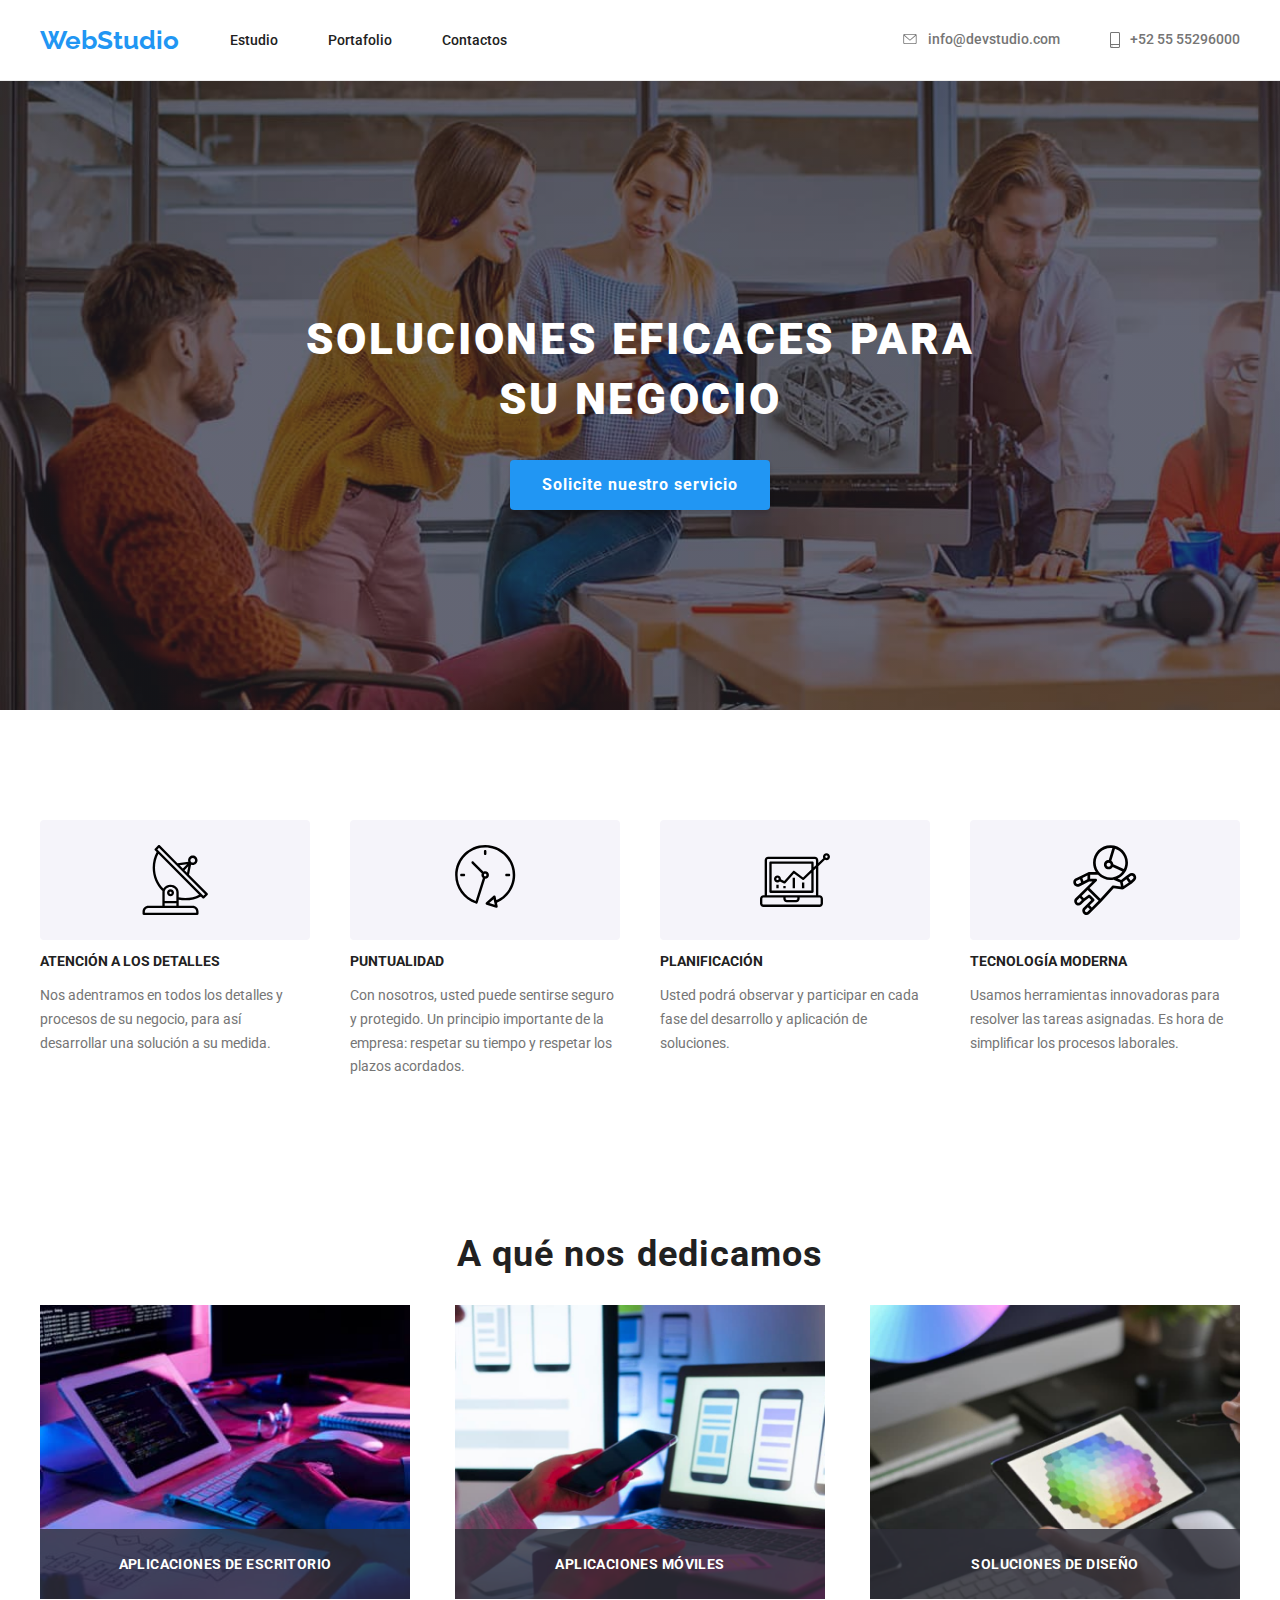
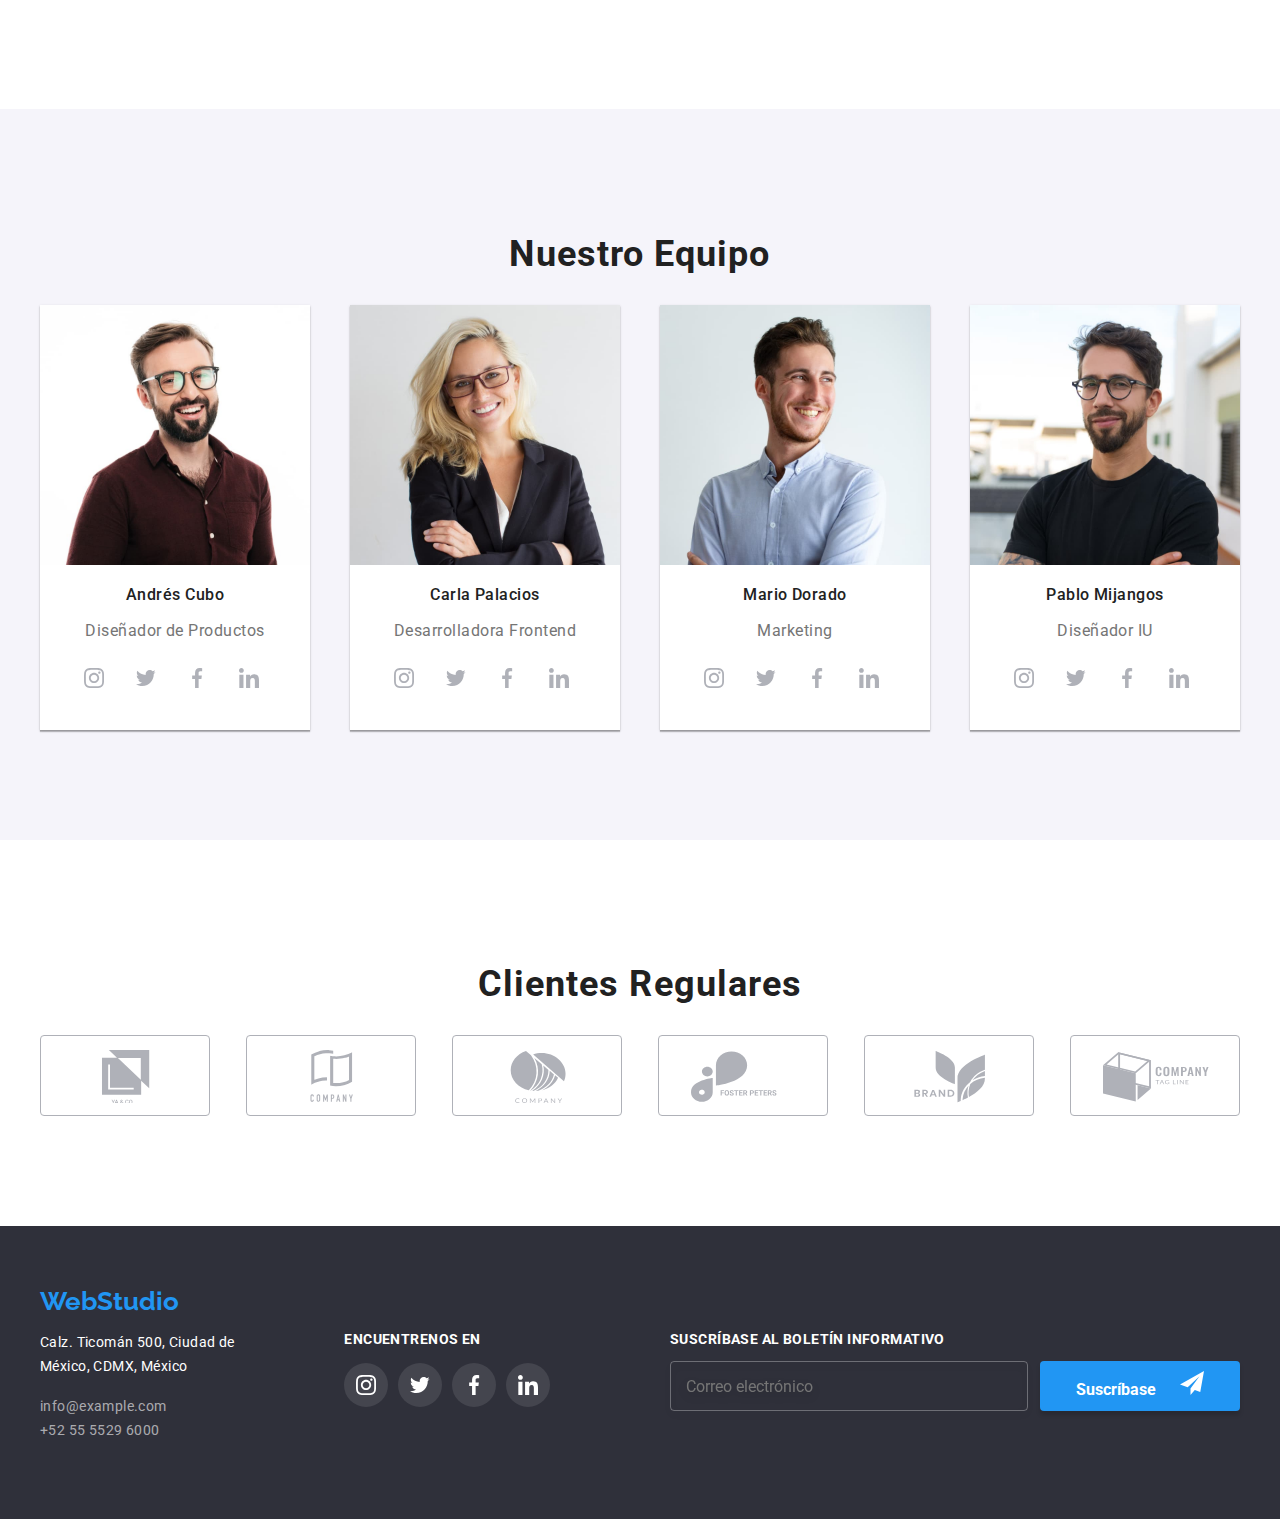
<file: index.html>
<!DOCTYPE html>
<html lang="es">
  <head>
    <meta charset="UTF-8" />
    <meta http-equiv="X-UA-Compatible" content="IE=edge" />
    <meta name="viewport" content="width=device-width, initial-scale=1.0" />
    <title>Studio</title>
    <!-- Normalizador de estilos -->
    <link
      rel="stylesheet"
      href="https://cdnjs.cloudflare.com/ajax/libs/modern-normalize/1.0.0/modern-normalize.min.css"
    />
    <!-- Google Fonts -->
    <link
      href="https://fonts.googleapis.com/css2?family=Raleway:ital,wght@0,700;1,700&family=Roboto:ital,wght@0,400;0,500;0,700;0,900;1,400;1,500;1,700;1,900&display=swap"
      rel="stylesheet"
    />
    <!-- Hoja de estilos -->
    <link rel="stylesheet" href="./css/styles.css" />
  </head>

  <body>
    <header class="header-section">
      <!-- Encabezado de la página -->
      <div class="container headline">
        <a class="logo" href="/">WebStudio</a>
        <nav>
          <!-- Sección de navegación principal -->
          <ul class="header-list">
            <li>
              <a href="index.html">Estudio</a>
            </li>
            <li>
              <a href="portfolio.html">Portafolio</a>
            </li>
            <li>
              <a href="/contactos">Contactos</a>
            </li>
          </ul>
        </nav>
        <div>
          <!-- Sección de contactos en el encabezado -->
          <ul class="contact-list">
            <li>
              <a class="contact" href="mailto:info@devstudio.com">
                <div>
                  <svg class="email">
                    <use href="./images/icons.svg#icon-email"></use>
                  </svg>
                </div>
                info@devstudio.com
              </a>
            </li>
            <li>
              <a class="contact" href="tel:+525555296000">
                <div>
                  <svg class="phone">
                    <use href="./images/icons.svg#icon-phone"></use>
                  </svg>
                </div>
                +52 55 55296000
              </a>
            </li>
          </ul>
        </div>
      </div>
    </header>

    <main>
      <!-- Contenido de la página -->
      <div class="initial-section">
        <div class="container">
          <!-- Sección inicial -->
          <h1 class="initial-section-title">
            SOLUCIONES EFICACES PARA <br />
            SU NEGOCIO
          </h1>
          <button class="initial-section-button" type="button" data-modal-open>
            Solicite nuestro servicio
          </button>
          <div class="backdrop is-hidden" data-modal>
            <div class="modal">
              <button class="close-btn" type="button" data-modal-close>
                X
              </button>
              <form class="sign-form" name="sign-up">
                <p class="form__title">
                  Deje sus datos, nos contactaremos con usted
                </p>
                <label class="form__label">
                  Nombre
                  <div class="input-container">
                    <svg class="form__icon user">
                      <use href="./images/icons.svg#icon-person"></use>
                    </svg>
                    <input
                      class="form__input"
                      type="text"
                      name="Nombre"
                      required
                    />
                  </div>
                </label>
                <label class="form__label">
                  Teléfono
                  <div class="input-container">
                    <svg class="form__icon telephone">
                      <use href="./images/icons.svg#icon-telephone"></use>
                    </svg>
                    <input
                      class="form__input"
                      type="tel"
                      name="Teléfono"
                      required
                    />
                  </div>
                </label>
                <label class="form__label">
                  E-mail
                  <div class="input-container">
                    <svg class="form__icon envelope">
                      <use href="./images/icons.svg#icon-envelope"></use>
                    </svg>
                    <input
                      class="form__input"
                      type="email"
                      name="E-mail"
                      required
                    />
                  </div>
                </label>
                <label class="form__label">
                  Comentarios
                  <textarea
                    class="form__comment"
                    name="Comentarios"
                    rows="4"
                    placeholder="Introduzca el texto"
                    required
                  >
                  </textarea>
                </label>
                <label class="form__checkbox">
                  <input
                    type="checkbox"
                    name="check"
                    value="Estoy de acuerdo con el boletín informativo y acepto los Términos y Condiciones"
                    required
                  />
                  <p class="checkbox__text">
                    Estoy de acuerdo con el boletín informativo y acepto los
                    Términos y Condiciones
                  </p>
                </label>
                <button class="form__send" type="submit">Enviar</button>
              </form>
            </div>
          </div>
        </div>
      </div>

      <section class="about-us-section">
        <div class="container">
          <!-- Sección de valores corporativos -->
          <ul>
            <li>
              <div>
                <div class="about-us-container">
                  <svg class="about-us-icon">
                    <use href="./images/icons.svg#icon-about-us-1"></use>
                  </svg>
                </div>
                <p class="about-us-titles">ATENCIÓN A LOS DETALLES</p>
                <p class="about-us-text">
                  Nos adentramos en todos los detalles y procesos de su negocio,
                  para así desarrollar una solución a su medida.
                </p>
              </div>
            </li>
            <li>
              <div>
                <div class="about-us-container">
                  <svg class="about-us-icon">
                    <use href="./images/icons.svg#icon-about-us-2"></use>
                  </svg>
                </div>
                <p class="about-us-titles">PUNTUALIDAD</p>
                <p class="about-us-text">
                  Con nosotros, usted puede sentirse seguro y protegido. Un
                  principio importante de la empresa: respetar su tiempo y
                  respetar los plazos acordados.
                </p>
              </div>
            </li>
            <li>
              <div>
                <div class="about-us-container">
                  <svg class="about-us-icon">
                    <use href="./images/icons.svg#icon-about-us-3"></use>
                  </svg>
                </div>
                <p class="about-us-titles">PLANIFICACIÓN</p>
                <p class="about-us-text">
                  Usted podrá observar y participar en cada fase del desarrollo
                  y aplicación de soluciones.
                </p>
              </div>
            </li>
            <li>
              <div>
                <div class="about-us-container">
                  <svg class="about-us-icon">
                    <use href="./images/icons.svg#icon-about-us-4"></use>
                  </svg>
                </div>
                <p class="about-us-titles">TECNOLOGÍA MODERNA</p>
                <p class="about-us-text">
                  Usamos herramientas innovadoras para resolver las tareas
                  asignadas. Es hora de simplificar los procesos laborales.
                </p>
              </div>
            </li>
          </ul>
        </div>
      </section>

      <section class="services-section">
        <div class="container">
          <!-- Sección a qué nos dedicamos -->
          <h2 class="section-title">A qué nos dedicamos</h2>
          <ul class="services-section-list">
            <li>
              <div class="thumb">
                <img
                  src="./images/box-1.jpg"
                  alt="Tablet y teclado sobre escritorio"
                  width="370"
                  height="294"
                />
                <p class="text">aplicaciones de escritorio</p>
              </div>
            </li>
            <li>
              <div class="thumb">
                <img
                  src="./images/box-2.jpg"
                  alt="Laptop y celular sobre escritorio"
                  width="370"
                  height="294"
                />
                <p class="text">aplicaciones móviles</p>
              </div>
            </li>
            <li>
              <div class="thumb">
                <img
                  src="./images/box-3.jpg"
                  alt="Tablet y cpu sobre escritorio"
                  width="370"
                  height="294"
                />
                <p class="text">soluciones de diseño</p>
              </div>
            </li>
          </ul>
        </div>
      </section>

      <section class="team-section">
        <div class="container">
          <!-- Sección de presentación del equipo -->
          <h2 class="section-title">Nuestro Equipo</h2>
          <ul class="team-section-list">
            <li>
              <div>
                <img
                  src="./images/team-picture-1.jpg"
                  alt="Foto de Andrés Cubo, diseñador de productos"
                  width="270"
                  height="260"
                />
                <p class="team-name">Andrés Cubo</p>
                <p class="team-job">Diseñador de Productos</p>
                <ul class="social-link-list">
                  <li>
                    <div class="social-link-box">
                      <svg class="social-link">
                        <use href="./images/icons.svg#icon-instagram"></use>
                      </svg>
                    </div>
                  </li>
                  <li>
                    <div class="social-link-box">
                      <svg class="social-link">
                        <use href="./images/icons.svg#icon-twitter"></use>
                      </svg>
                    </div>
                  </li>
                  <li>
                    <div class="social-link-box">
                      <svg class="social-link">
                        <use href="./images/icons.svg#icon-facebook"></use>
                      </svg>
                    </div>
                  </li>
                  <li>
                    <div class="social-link-box">
                      <svg class="social-link">
                        <use href="./images/icons.svg#icon-linkedin"></use>
                      </svg>
                    </div>
                  </li>
                </ul>
              </div>
            </li>
            <li>
              <div>
                <img
                  src="./images/team-picture-2.jpg"
                  alt="Foto de Carla Palacios, desarrolladora Frontend"
                  width="270"
                  height="260"
                />
                <p class="team-name">Carla Palacios</p>
                <p class="team-job">Desarrolladora Frontend</p>
                <ul class="social-link-list">
                  <li>
                    <div class="social-link-box">
                      <svg class="social-link">
                        <use href="./images/icons.svg#icon-instagram"></use>
                      </svg>
                    </div>
                  </li>
                  <li>
                    <div class="social-link-box">
                      <svg class="social-link">
                        <use href="./images/icons.svg#icon-twitter"></use>
                      </svg>
                    </div>
                  </li>
                  <li>
                    <div class="social-link-box">
                      <svg class="social-link">
                        <use href="./images/icons.svg#icon-facebook"></use>
                      </svg>
                    </div>
                  </li>
                  <li>
                    <div class="social-link-box">
                      <svg class="social-link">
                        <use href="./images/icons.svg#icon-linkedin"></use>
                      </svg>
                    </div>
                  </li>
                </ul>
              </div>
            </li>
            <li>
              <div>
                <img
                  src="./images/team-picture-3.jpg"
                  alt="Foto de Mario Dorado, marketing"
                  width="270"
                  height="260"
                />
                <p class="team-name">Mario Dorado</p>
                <p class="team-job">Marketing</p>
                <ul class="social-link-list">
                  <li>
                    <div class="social-link-box">
                      <svg class="social-link">
                        <use href="./images/icons.svg#icon-instagram"></use>
                      </svg>
                    </div>
                  </li>
                  <li>
                    <div class="social-link-box">
                      <svg class="social-link">
                        <use href="./images/icons.svg#icon-twitter"></use>
                      </svg>
                    </div>
                  </li>
                  <li>
                    <div class="social-link-box">
                      <svg class="social-link">
                        <use href="./images/icons.svg#icon-facebook"></use>
                      </svg>
                    </div>
                  </li>
                  <li>
                    <div class="social-link-box">
                      <svg class="social-link">
                        <use href="./images/icons.svg#icon-linkedin"></use>
                      </svg>
                    </div>
                  </li>
                </ul>
              </div>
            </li>
            <li>
              <div>
                <img
                  src="./images/team-picture-4.jpg"
                  alt="Foto de Pablo Mijangos, diseñador IU"
                  width="270"
                  height="260"
                />
                <p class="team-name">Pablo Mijangos</p>
                <p class="team-job">Diseñador IU</p>
                <ul class="social-link-list">
                  <li>
                    <div class="social-link-box">
                      <svg class="social-link">
                        <use href="./images/icons.svg#icon-instagram"></use>
                      </svg>
                    </div>
                  </li>
                  <li>
                    <div class="social-link-box">
                      <svg class="social-link">
                        <use href="./images/icons.svg#icon-twitter"></use>
                      </svg>
                    </div>
                  </li>
                  <li>
                    <div class="social-link-box">
                      <svg class="social-link">
                        <use href="./images/icons.svg#icon-facebook"></use>
                      </svg>
                    </div>
                  </li>
                  <li>
                    <div class="social-link-box">
                      <svg class="social-link">
                        <use href="./images/icons.svg#icon-linkedin"></use>
                      </svg>
                    </div>
                  </li>
                </ul>
              </div>
            </li>
          </ul>
        </div>
      </section>

      <section class="client-section">
        <div class="container">
          <!-- Sección de clientes -->
          <h2 class="section-title">Clientes Regulares</h2>
          <ul class="client-list">
            <li>
              <div class="client-container">
                <svg class="client-icon">
                  <use href="./images/icons.svg#icon-client-0"></use>
                </svg>
              </div>
            </li>
            <li>
              <div class="client-container">
                <svg class="client-icon">
                  <use href="./images/icons.svg#icon-client-1"></use>
                </svg>
              </div>
            </li>
            <li>
              <div class="client-container">
                <svg class="client-icon">
                  <use href="./images/icons.svg#icon-client-2"></use>
                </svg>
              </div>
            </li>
            <li>
              <div class="client-container">
                <svg class="client-icon">
                  <use href="./images/icons.svg#icon-client-3"></use>
                </svg>
              </div>
            </li>
            <li>
              <div class="client-container">
                <svg class="client-icon">
                  <use href="./images/icons.svg#icon-client-4"></use>
                </svg>
              </div>
            </li>
            <li>
              <div class="client-container">
                <svg class="client-icon">
                  <use href="./images/icons.svg#icon-client-5"></use>
                </svg>
              </div>
            </li>
          </ul>
        </div>
      </section>
    </main>

    <footer class="footer-section">
      <!-- Pie de página -->
      <div class="container ending">
        <a href="/" class="logo">WebStudio</a>
        <div class="footer-box">
          <address>
            <p class="footer-text">
              Calz. Ticomán 500, Ciudad de <br />
              México, CDMX, México <br />
            </p>
            <ul class="footer-list">
              <li><a href="mailto:info@example.com">info@example.com </a></li>
              <li><a href="tel:+525555296000">+52 55 5529 6000 </a></li>
            </ul>
          </address>

          <div class="social-media">
            <p class="text">encuentrenos en</p>
            <ul class="social-link-list footer-link-list">
              <li>
                <div class="social-link-box">
                  <svg class="social-link footer-fill">
                    <use href="./images/icons.svg#icon-instagram"></use>
                  </svg>
                </div>
              </li>
              <li>
                <div class="social-link-box">
                  <svg class="social-link footer-fill">
                    <use href="./images/icons.svg#icon-twitter"></use>
                  </svg>
                </div>
              </li>
              <li>
                <div class="social-link-box">
                  <svg class="social-link footer-fill">
                    <use href="./images/icons.svg#icon-facebook"></use>
                  </svg>
                </div>
              </li>
              <li>
                <div class="social-link-box">
                  <svg class="social-link footer-fill">
                    <use href="./images/icons.svg#icon-linkedin"></use>
                  </svg>
                </div>
              </li>
            </ul>
          </div>

          <div class="subscribe-container">
            <form name="subscribe">
              <p class="subscribe-text">SUSCRÍBASE al boletín informativo</p>
              <label class="footer__label">
                <input
                  class="footer__input"
                  type="email"
                  name="email"
                  placeholder="Correo electrónico"
                  required
                />
                <button class="footer__btn" type="submit">
                  Suscríbase
                  <svg class="send">
                    <use href="./images/icons.svg#icon-send"></use>
                  </svg>
                </button>
              </label>
            </form>
          </div>
        </div>
      </div>
    </footer>

    <script src="./js/modal.js"></script>
  </body>
</html>
</file>
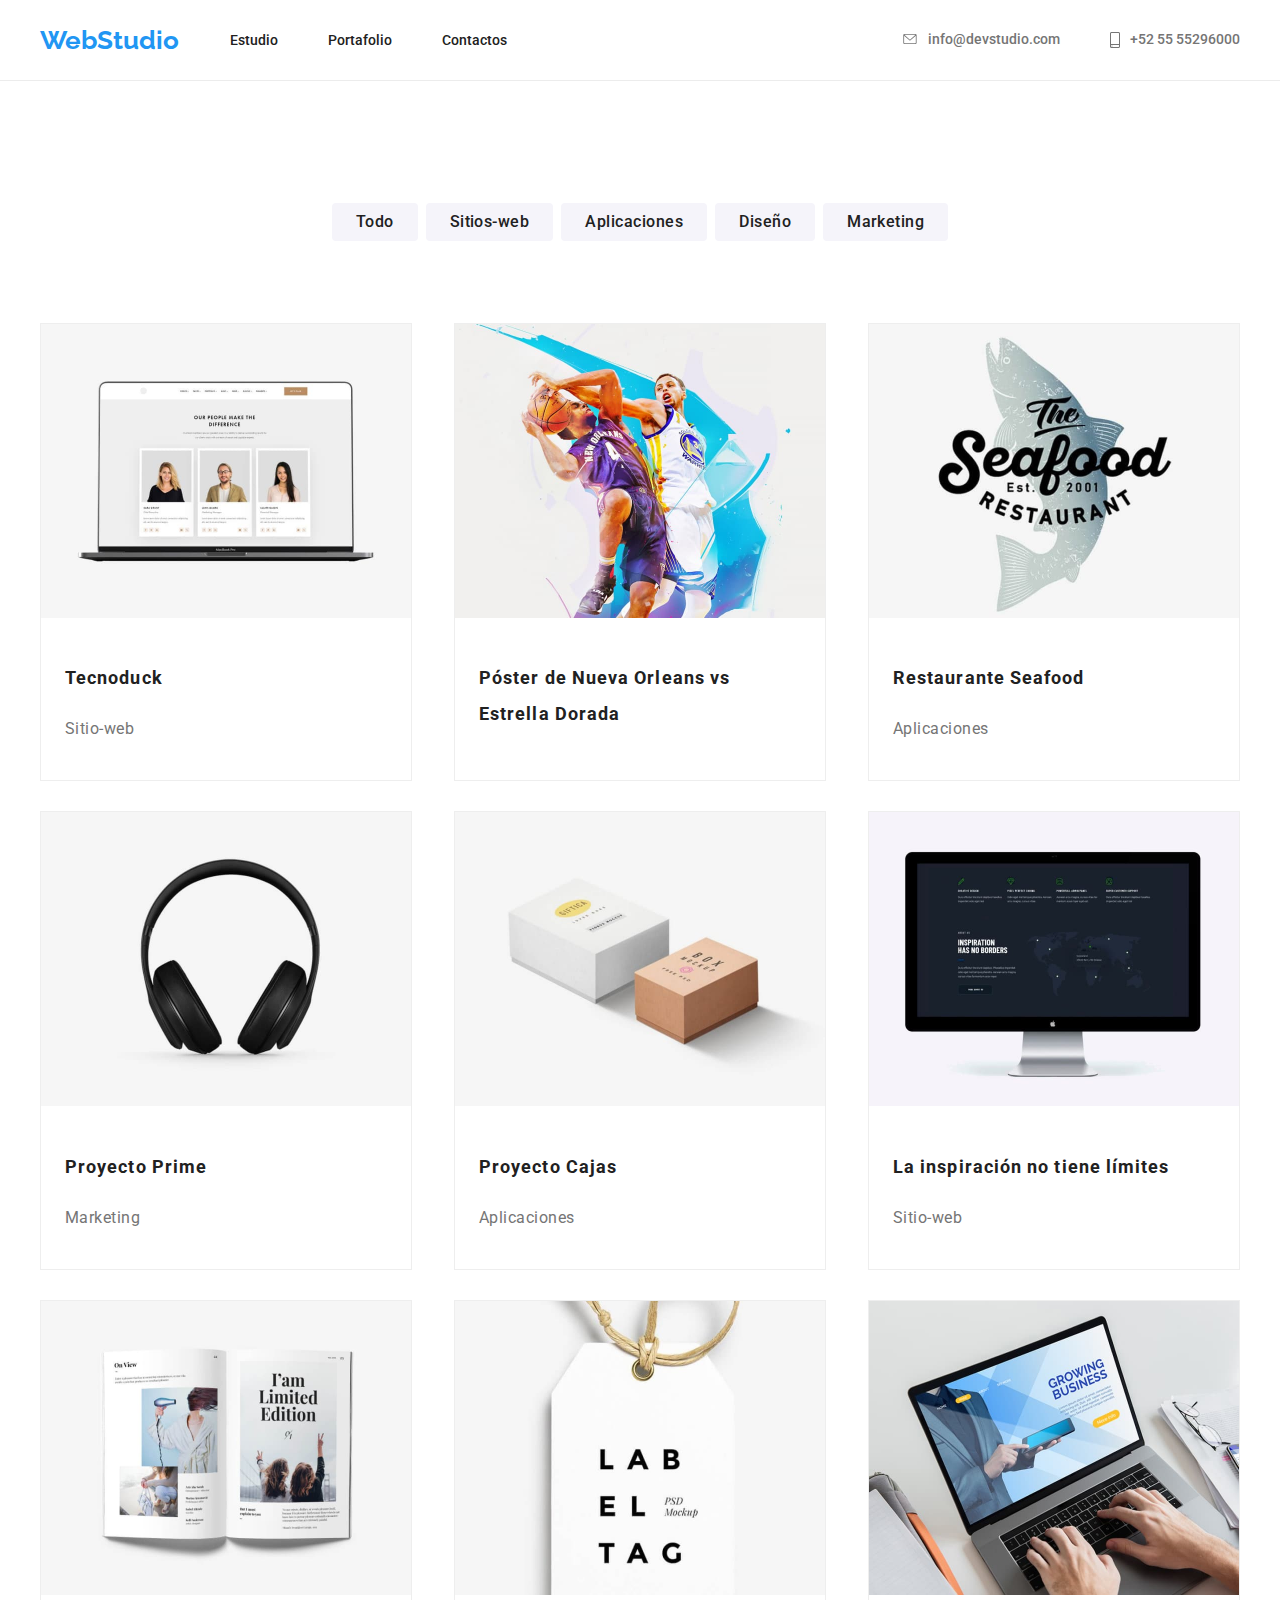
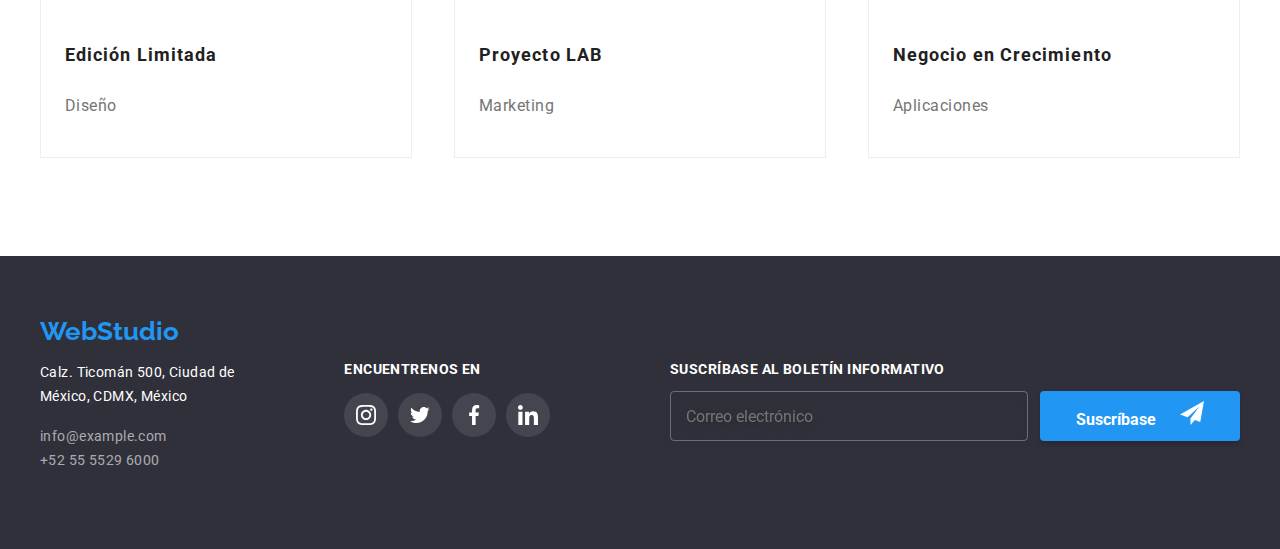
<file: portfolio.html>
<!DOCTYPE html>
<html lang="es">
  <head>
    <meta charset="UTF-8" />
    <meta http-equiv="X-UA-Compatible" content="IE=edge" />
    <meta name="viewport" content="width=device-width, initial-scale=1.0" />
    <title>Portafolio</title>
    <!-- Normalizador de estilos -->
    <link
      rel="stylesheet"
      href="https://cdnjs.cloudflare.com/ajax/libs/modern-normalize/1.0.0/modern-normalize.min.css"
    />
    <!-- Google Fonts -->
    <link
      href="https://fonts.googleapis.com/css2?family=Raleway:ital,wght@0,700;1,700&family=Roboto:ital,wght@0,400;0,500;0,700;0,900;1,400;1,500;1,700;1,900&display=swap"
      rel="stylesheet"
    />
    <!-- Hoja de estilos -->
    <link rel="stylesheet" href="./css/styles.css" />
  </head>

  <body>
    <header class="header-section">
      <!-- Encabezado de la página -->
      <div class="container headline">
        <a class="logo" href="/">WebStudio</a>
        <nav>
          <!-- Sección de navegación principal -->
          <ul class="header-list">
            <li>
              <a href="index.html">Estudio</a>
            </li>
            <li>
              <a href="portfolio.html">Portafolio</a>
            </li>
            <li>
              <a href="/contactos">Contactos</a>
            </li>
          </ul>
        </nav>
        <div>
          <!-- Sección de contactos en el encabezado -->
          <ul class="contact-list">
            <li>
              <a class="contact" href="mailto:info@devstudio.com">
                <div>
                  <svg class="email">
                    <use href="./images/icons.svg#icon-email"></use>
                  </svg>
                </div>
                info@devstudio.com
              </a>
            </li>
            <li>
              <a class="contact" href="tel:+525555296000">
                <div>
                  <svg class="phone">
                    <use href="./images/icons.svg#icon-phone"></use>
                  </svg>
                </div>
                +52 55 55296000
              </a>
            </li>
          </ul>
        </div>
      </div>
    </header>

    <main>
      <!-- Contenido principal del portafolio -->
      <section class="buttons-section">
        <div class="container principal">
          <!-- Sección de botones -->
          <ul class="buttons-section-list">
            <li>
              <button type="button">Todo</button>
            </li>
            <li>
              <button type="button">Sitios-web</button>
            </li>
            <li>
              <button type="button">Aplicaciones</button>
            </li>
            <li>
              <button type="button">Diseño</button>
            </li>
            <li>
              <button type="button">Marketing</button>
            </li>
          </ul>
        </div>
      </section>
      <section class="projects-section">
        <div class="container projects">
          <!-- Sección de proyectos -->
          <ul class="projects-section-list">
            <li>
              <div>
                <div class="card">
                  <img
                    src="./images/project-1.jpg"
                    alt="Imagen sitio web Tecnoduck"
                    width="370"
                    height="294"
                  />
                  <div class="overlay">
                    <p>
                      Tecnoduck es una plataforma de distribución de coronavirus
                      de última generación. Las compañías usan esta plataforma
                      para el espionaje digital y los ataques a los servidores
                      seguros de la competencia.
                    </p>
                  </div>
                </div>
                <p class="project-name">Tecnoduck</p>
                <p class="project-type">Sitio-web</p>
              </div>
            </li>
            <li>
              <div>
                <div class="card">
                  <img
                    src="./images/project-2.jpg"
                    alt="Póster de Nueva Orleans vs Estrella Dorada"
                    width="370"
                    height="294"
                  />
                  <div class="overlay">
                    <p>Texto</p>
                  </div>
                </div>
                <p class="project-name">
                  Póster de Nueva Orleans vs <br />
                  Estrella Dorada
                </p>
              </div>
            </li>
            <li>
              <div>
                <div class="card">
                  <img
                    src="./images/project-3.jpg"
                    alt="Logo Restaurante Seafood"
                    width="370"
                    height="294"
                  />
                  <div class="overlay">
                    <p>Texto</p>
                  </div>
                </div>
                <p class="project-name">Restaurante Seafood</p>
                <p class="project-type">Aplicaciones</p>
              </div>
            </li>
            <li>
              <div>
                <div class="card">
                  <img
                    src="./images/project-4.jpg"
                    alt="Imagen audífonos"
                    width="370"
                    height="294"
                  />
                  <div class="overlay">
                    <p>Texto</p>
                  </div>
                </div>
                <p class="project-name">Proyecto Prime</p>
                <p class="project-type">Marketing</p>
              </div>
            </li>
            <li>
              <div>
                <div class="card">
                  <img
                    src="./images/project-5.jpg"
                    alt="Imagen caja blanca y caja café"
                    width="370"
                    height="294"
                  />
                  <div class="overlay">
                    <p>Texto</p>
                  </div>
                </div>
                <p class="project-name">Proyecto Cajas</p>
                <p class="project-type">Aplicaciones</p>
              </div>
            </li>
            <li>
              <div>
                <div class="card">
                  <img
                    src="./images/project-6.jpg"
                    alt="Computador con sitio-web abierto"
                    width="370"
                    height="294"
                  />
                  <div class="overlay">
                    <p>Texto</p>
                  </div>
                </div>
                <p class="project-name">La inspiración no tiene límites</p>
                <p class="project-type">Sitio-web</p>
              </div>
            </li>
            <li>
              <div>
                <div class="card">
                  <img
                    src="./images/project-7.jpg"
                    alt="Imagen revista abierta"
                    width="370"
                    height="294"
                  />
                  <div class="overlay">
                    <p>Texto</p>
                  </div>
                </div>
                <p class="project-name">Edición Limitada</p>
                <p class="project-type">Diseño</p>
              </div>
            </li>
            <li>
              <div>
                <div class="card">
                  <img
                    src="./images/project-8.jpg"
                    alt="Logo Proyecto LAB"
                    width="370"
                    height="294"
                  />
                  <div class="overlay">
                    <p>Texto</p>
                  </div>
                </div>
                <p class="project-name">Proyecto LAB</p>
                <p class="project-type">Marketing</p>
              </div>
            </li>
            <li>
              <div>
                <div class="card">
                  <img
                    src="./images/project-9.jpg"
                    alt="Laptop con sitio web abierto"
                    width="370"
                    height="294"
                  />
                  <div class="overlay">
                    <p>Texto</p>
                  </div>
                </div>
                <p class="project-name">Negocio en Crecimiento</p>
                <p class="project-type">Aplicaciones</p>
              </div>
            </li>
          </ul>
        </div>
      </section>
    </main>

    <footer class="footer-section">
      <!-- Pie de página -->
      <div class="container ending">
        <a href="/" class="logo">WebStudio</a>
        <div class="footer-box">
          <address>
            <p class="footer-text">
              Calz. Ticomán 500, Ciudad de <br />
              México, CDMX, México <br />
            </p>
            <ul class="footer-list">
              <li><a href="mailto:info@example.com">info@example.com </a></li>
              <li><a href="tel:+525555296000">+52 55 5529 6000 </a></li>
            </ul>
          </address>

          <div class="social-media">
            <p class="text">encuentrenos en</p>
            <ul class="social-link-list footer-link-list">
              <li>
                <div class="social-link-box">
                  <svg class="social-link footer-fill">
                    <use href="./images/icons.svg#icon-instagram"></use>
                  </svg>
                </div>
              </li>
              <li>
                <div class="social-link-box">
                  <svg class="social-link footer-fill">
                    <use href="./images/icons.svg#icon-twitter"></use>
                  </svg>
                </div>
              </li>
              <li>
                <div class="social-link-box">
                  <svg class="social-link footer-fill">
                    <use href="./images/icons.svg#icon-facebook"></use>
                  </svg>
                </div>
              </li>
              <li>
                <div class="social-link-box">
                  <svg class="social-link footer-fill">
                    <use href="./images/icons.svg#icon-linkedin"></use>
                  </svg>
                </div>
              </li>
            </ul>
          </div>

          <div class="subscribe-container">
            <form name="subscribe">
              <p class="subscribe-text">SUSCRÍBASE al boletín informativo</p>
              <label class="footer__label">
                <input
                  class="footer__input"
                  type="email"
                  name="email"
                  placeholder="Correo electrónico"
                  required
                />
                <button class="footer__btn" type="submit">
                  Suscríbase
                  <svg class="send">
                    <use href="./images/icons.svg#icon-send"></use>
                  </svg>
                </button>
              </label>
            </form>
          </div>
        </div>
      </div>
    </footer>
  </body>
</html>
</file>
<file: css/styles.css>
*,
*::before,
*::after {
  box-sizing: border-box;
}

:root {
  --white: #ffffff;
  --black: #212121;
  --text: #757575;
  --high-lighted: #2196f3;
}

body {
  font-family: "roboto", "sans-serif";
  color: var(--text);
  background-color: var(--white);
}

.container {
  width: 1200px;
  margin: 0 auto;
}

/* ............ */
/* Encabezado */
/* ............ */
header {
  background-color: var(--white);
  border-bottom: 1px solid #ececec;
}

.headline {
  display: flex;
  align-items: center;
  justify-content: space-between;
  height: 80px;
}

.logo {
  text-decoration: none;
  font-family: "raleway", "sans-serif";
  font-weight: 700;
  font-size: 26px;
  line-height: 1.19;
  color: var(--high-lighted);
}

.logo:hover,
.logo:focus {
  text-decoration: underline;
}

.header-list {
  list-style: none;
  display: flex;
  margin-right: 344px;
}

.header-list a {
  text-decoration: none;
  font-weight: 500;
  font-size: 14px;
  line-height: 1.14;
  color: var(--black);
  position: relative;
}

.header-list li:not(:last-child) {
  margin-right: 50px;
}

.header-list a::after {
  display: block;
  position: absolute;
  margin-top: 28px;
  content: "";
  border-radius: 2px;
  width: 100%;
  height: 4px;
  background-color: var(--high-lighted);
  visibility: hidden;
  transition: visibility 250ms cubic-bezier(0.4, 0, 0.2, 1);
}

.header-list a:hover,
.header-list a:focus {
  color: var(--high-lighted);
}

.header-list a:hover::after {
  visibility: visible;
}

.contact-list {
  list-style: none;
  display: flex;
}

.contact-list a {
  text-decoration: none;
  font-weight: 500;
  font-size: 14px;
  line-height: 1.14;
  color: var(--text);
}

.contact-list li:not(:last-child) {
  margin-right: 50px;
}

.contact {
  display: flex;
  align-items: center;
}

.contact div {
  height: 16px;
}

.contact-list a:hover,
.contact-list a:focus {
  color: var(--high-lighted);
}

.contact-list a:hover .email,
.contact-list a:focus .email {
  fill: var(--high-lighted);
}

.contact-list a:hover .phone,
.contact-list a:focus .phone {
  fill: var(--high-lighted);
}

.email {
  width: 16px;
  height: 12px;
  margin-right: 10px;
  fill: var(--text);
  padding-top: 2px;
}

.phone {
  width: 10px;
  height: 16px;
  margin-right: 10px;
  fill: var(--text);
}

/* ................. */
/* Sección inicial */
/* ................. */

.initial-section {
  background-color: #2f303a;
  padding: 200px 0;
  background-image: linear-gradient(
      rgba(47, 48, 58, 0.4),
      rgba(47, 48, 58, 0.4)
    ),
    url(../images/initial.jpg);
  background-size: cover;
}

.initial-section-title {
  font-weight: 900;
  font-size: 44px;
  line-height: 1.36;
  text-align: center;
  color: #ffffff;
  letter-spacing: 0.06em;
}

.initial-section-button {
  background-color: var(--high-lighted);
  box-shadow: 0px 4px 4px rgba(0, 0, 0, 0.15);
  border: 1px;
  border-radius: 4px;
  font-weight: 700;
  font-size: 16px;
  line-height: 1.88;
  text-align: center;
  letter-spacing: 0.06em;
  color: #ffffff;
  cursor: pointer;
  display: block;
  margin: 0 auto;
  padding: 10px 32px;
}
/* ...................... */
/* Ventana modal */
/* ...................... */

.backdrop {
  position: fixed;
  background-color: rgba(0, 0, 0, 0.2);
  top: 0;
  left: 0;
  width: 100%;
  height: 100%;
  z-index: 1;
  display: flex;
  align-items: center;
  justify-content: center;
  opacity: 1;
  visibility: visible;
  transition: opacity 250ms cubic-bezier(0.4, 0, 0.2, 1),
    visibility 250ms cubic-bezier(0.4, 0, 0.2, 1);
}

.modal {
  position: relative;
  width: 528px;
  height: 581px;
  background-color: var(--white);
  box-shadow: 0px 1px 3px rgba(0, 0, 0, 0.12), 0px 1px 1px rgba(0, 0, 0, 0.14),
    0px 2px 1px rgba(0, 0, 0, 0.2);
  border-radius: 4px;
}

.close-btn {
  position: absolute;
  right: 15px;
  top: 15px;
  width: 30px;
  height: 30px;
  border: 1px solid rgba(0, 0, 0, 0.1);
  border-radius: 50%;
  cursor: pointer;
  background-color: var(--white);
}

.close-btn:hover {
  color: var(--high-lighted);
}

.is-hidden {
  opacity: 0;
  visibility: hidden;
  transition: opacity 250ms cubic-bezier(0.4, 0, 0.2, 1),
    visibility 250ms cubic-bezier(0.4, 0, 0.2, 1);
}

.sign-form {
  padding: 40px;
}

.form__title {
  font-weight: 700;
  font-size: 20px;
  line-height: 23px;
  text-align: center;
  letter-spacing: 0.03em;
  color: #212121;
  margin: 0 0 12px;
}

.form__label {
  display: flex;
  flex-direction: column;
  font-weight: 400;
  font-size: 12px;
  line-height: 14px;
  letter-spacing: 0.01em;
  margin-bottom: 10px;
}

.form__checkbox {
  display: flex;
  margin: 20px 0;
}

.checkbox__text {
  margin: 0 0 0 9px;
  font-weight: 400;
  font-size: 14px;
  line-height: 1.71;
  letter-spacing: 0.03em;
}

.form__input {
  height: inherit;
  width: inherit;
  padding-left: 42px;
}

.input-container {
  position: relative;
  height: 40px;
  width: 448px;
}

.form__icon {
  position: absolute;
  bottom: 14px;
  left: 14px;
}

.user {
  height: 12px;
  width: 12px;
}

.telephone {
  height: 13px;
  width: 13px;
}

.envelope {
  height: 12px;
  width: 15px;
}

.input-container:focus-within .form__icon {
  fill: var(--high-lighted);
}

.form__input:focus-within,
.form__comment:focus-within {
  border: 1px solid var(--high-lighted);
  cursor: pointer;
}

.form__comment,
.form__input {
  border: 1px solid rgba(33, 33, 33, 0.2);
  border-radius: 4px;
  outline: none;
}

.form__comment {
  font-weight: 400;
  font-size: 14px;
  line-height: 24px;
  letter-spacing: 0.03em;
  padding: 12px 16px;
}

.form__send {
  display: block;
  width: 200px;
  height: 50px;
  background-color: var(--high-lighted);
  box-shadow: 0px 4px 4px rgba(0, 0, 0, 0.15);
  border-radius: 4px;
  border: 0 solid var(--white);
  margin: 0 auto;
  cursor: pointer;
  font-weight: 700;
  font-size: 16px;
  line-height: 1.88;
  color: var(--white);
}

/* ........................F......... */
/* Sección de valores corporativos */
/* ................................. */
.about-us-section {
  padding-top: 94px;
}

.about-us-section ul {
  list-style: none;
  display: flex;
  padding: 0;
  justify-content: space-between;
}

.about-us-titles {
  color: var(--black);
  font-weight: 700;
  font-size: 14px;
  line-height: 1.14;
}

.about-us-text {
  font-size: 14px;
  line-height: 1.71;
}

.about-us-section li {
  width: 270px;
}

.about-us-container {
  background-color: #f5f4fa;
  width: 270px;
  height: 120px;
  border-radius: 4px;
  padding: 25px 100px;
}

.about-us-icon {
  width: 70px;
  height: 70px;
}

/* ................................. */
/* Sección de servicios */
/* ................................. */
.services-section {
  padding: 94px 0;
}

.section-title {
  font-weight: 700;
  font-size: 36px;
  line-height: 1.17;
  text-align: center;
  letter-spacing: 0.03em;
  color: var(--black);
}

.services-section-list {
  list-style: none;
  display: flex;
  justify-content: space-between;
  padding: 0;
}

.thumb {
  position: relative;
  width: 370px;
  height: 294px;
}

.thumb > .text {
  position: absolute;
  bottom: 0;
  margin: 0;
  background-color: rgba(47, 48, 58, 0.8);
  height: 70px;
  width: 370px;
  padding: 27px 0;
  text-align: center;
}

.text {
  font-style: normal;
  font-weight: 700;
  font-size: 14px;
  line-height: 16px;
  letter-spacing: 0.03em;
  text-transform: uppercase;
  color: var(--white);
}

/* .................................... */
/* Sección de presentación del equipo */
/* .................................... */
.team-section {
  padding: 94px 0;
  background-color: #f5f4fa;
}

.team-section-list {
  list-style: none;
  display: flex;
  justify-content: space-between;
  padding: 0;
}

.team-section-list li {
  background-color: var(--white);
  width: 270px;
}

.team-section-list > li > div {
  box-shadow: 0px 1px 3px rgba(0, 0, 0, 0.12), 0px 1px 1px rgba(0, 0, 0, 0.14),
    0px 2px 1px rgba(0, 0, 0, 0.2);
}

.team-name {
  font-size: 16px;
  font-weight: 500;
  line-height: 1.19;
  text-align: center;
  letter-spacing: 0.03em;
  color: var(--black);
}

.team-job {
  font-size: 16px;
  line-height: 1.19;
  text-align: center;
  letter-spacing: 0.03em;
}

.social-link {
  width: 20px;
  height: 20px;
  fill: #afb1b8;
}

.social-link-box {
  width: 44px;
  height: 44px;
  border: 1px;
  border-radius: 100px;
  padding: 12px;
}

.social-link-list {
  display: flex;
  justify-content: space-between;
  list-style: none;
  padding: 0 32px 30px;
}

.social-link-box:hover,
.social-link-box:focus {
  background-color: var(--high-lighted);
  cursor: pointer;
}

.social-link-box:hover .social-link,
.social-link-box:focus .social-link {
  fill: var(--white);
}

/* .................................... */
/* Sección de clientes */
/* .................................... */
.client-section {
  padding: 94px 0;
}

.client-list {
  display: flex;
  justify-content: space-between;
  list-style: none;
  padding: 0;
}

.client-icon {
  width: 106px;
  height: 53px;
  fill: #afb1b8;
}

.client-container {
  width: 170px;
  height: 81px;
  border: 1px solid #afb1b8;
  border-radius: 4px;
  padding: 14px 32px;
}

.client-container:hover,
.client-container:focus {
  border: 1px solid var(--high-lighted);
}

.client-container:hover .client-icon,
.client-container:focus .client-icon {
  fill: var(--high-lighted);
}

/* .................................... */
/* Pie de página */
/* .................................... */
footer {
  background-color: #2f303a;
}

.ending {
  padding: 60px 0;
}

.footer-text {
  font-style: normal;
  font-size: 14px;
  line-height: 1.71;
  letter-spacing: 0.03em;
  color: var(--white);
}

.footer-list a {
  font-style: normal;
  font-size: 14px;
  line-height: 1.71;
  letter-spacing: 0.03em;
  color: rgba(255, 255, 255, 0.6);
  text-decoration: none;
}

.footer-list {
  list-style: none;
  padding: 0;
}

.footer-list a:hover,
.footer-list a:focus {
  color: var(--high-lighted);
}

.footer-text:hover,
.footer-text:focus {
  color: var(--high-lighted);
}

.footer-box {
  display: flex;
  justify-content: space-between;
}

.footer-fill {
  fill: var(--white);
}

.footer-link-list {
  padding: 0;
}

.footer-link-list li {
  margin-right: 10px;
}

.footer-link-list div {
  background-color: rgba(255, 255, 255, 0.1);
}

.send {
  width: 24px;
  height: 24px;
  margin-left: 20px;
}

.subscribe-text {
  font-weight: 700;
  font-size: 14px;
  line-height: 16px;
  letter-spacing: 0.03em;
  text-transform: uppercase;
  color: var(--white);
}

.footer__label {
  display: flex;
  align-items: center;
}

.footer__input {
  width: 358px;
  height: 50px;
  background-color: inherit;
  border: 1px solid rgba(255, 255, 255, 0.3);
  filter: drop-shadow(0px 4px 4px rgba(0, 0, 0, 0.15));
  border-radius: 4px;
  padding: 15px;
  margin-right: 12px;
  color: rgba(255, 255, 255, 0.6);
}

.footer__btn {
  width: 200px;
  height: 50px;
  background: var(--high-lighted);
  box-shadow: 0px 4px 4px rgba(0, 0, 0, 0.15);
  border-radius: 4px;
  color: var(--white);
  fill: var(--white);
  cursor: pointer;
  border: 0 solid #2f303a;
  padding: 10px;
  text-align: center;
  font-weight: 700;
  font-size: 16px;
  line-height: 30px;
}

/* .................................... */
/* PORTAFOLIO */
/* .................................... */
/* Seccion de botones */
/* .................................... */
.buttons-section {
  padding-top: 106px;
}

.buttons-section-list {
  list-style: none;
  display: flex;
  justify-content: center;
  padding: 0;
}

.buttons-section-list li:not(:last-child) {
  margin-right: 8px;
}

.buttons-section-list button {
  font-weight: 500;
  font-size: 16px;
  line-height: 1.62;
  text-align: center;
  letter-spacing: 0.03em;
  color: var(--black);
  background: #f5f4fa;
  border-radius: 4px;
  border: 0 solid var(--white);
  padding: 6px 24px;
}

.buttons-section-list button:hover,
.buttons-section-list button:focus {
  cursor: pointer;
  background: var(--high-lighted);
  box-shadow: 0px 3px 1px rgba(0, 0, 0, 0.1), 0px 1px 2px rgba(0, 0, 0, 0.08),
    0px 2px 2px rgba(0, 0, 0, 0.12);
  border-radius: 4px;
  color: #ffffff;
}

/* .................................... */
/* Seccion de proyectos */
/* .................................... */
.projects-section {
  padding: 50px 0 82px;
}

.projects-section-list {
  list-style: none;
  display: flex;
  flex-wrap: wrap;
  align-content: center;
  justify-content: space-between;
  gap: 30px;
  padding: 0;
}

.projects-section-list li {
  border: 1px solid #eeeeee;
}

.projects-section-list li:hover,
.projects-section-list li:focus {
  box-shadow: 0px 1px 1px rgba(0, 0, 0, 0.12), 0px 4px 4px rgba(0, 0, 0, 0.06),
    1px 4px 6px rgba(0, 0, 0, 0.16);
  cursor: pointer;
}

.project-name {
  font-weight: 700;
  font-size: 18px;
  line-height: 2;
  letter-spacing: 0.06em;
  color: var(--black);
  padding: 20px 24px 0;
}

.project-type {
  font-size: 16px;
  line-height: 1.88;
  letter-spacing: 0.03em;
  padding: 0 24px 20px;
}

.card {
  position: relative;
  overflow: hidden;
}

.overlay {
  position: absolute;
  background-color: rgba(33, 150, 243, 0.9);
  width: 100%;
  height: 100%;
  top: 0;
  left: 0;

  transform: translateY(105%);
  transition: transform 250ms cubic-bezier(0.4, 0, 0.2, 1);
}

.overlay p {
  font-weight: 400;
  font-size: 18px;
  line-height: 1.56;
  letter-spacing: 0.03em;
  color: var(--white);
  padding: 63px 24px;
  margin: 0;
}

.projects-section-list li:hover .overlay {
  transform: translateY(0);
}
</file>
